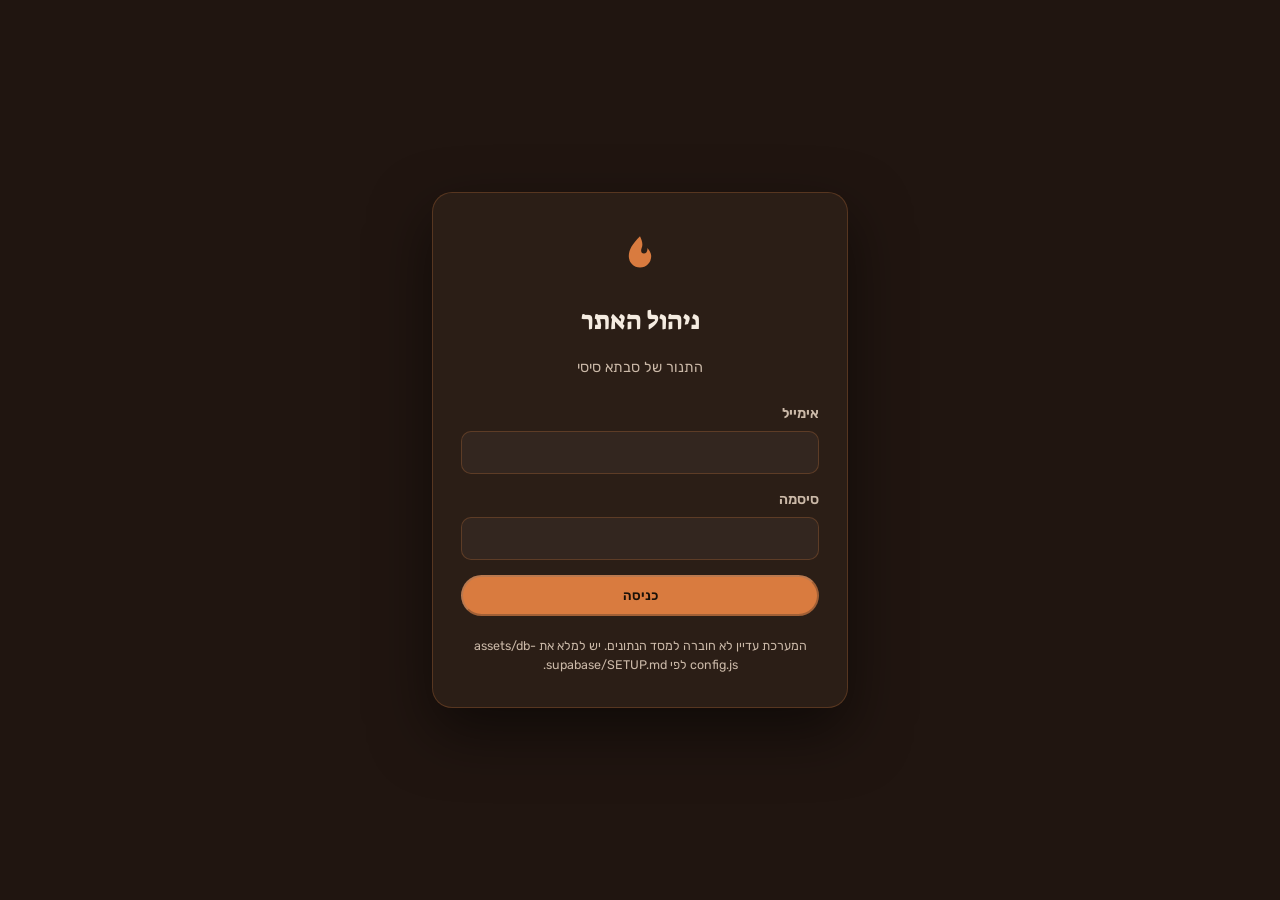
<file: admin.html>
<!DOCTYPE html>
<html lang="he" dir="rtl">
<head>
<meta charset="UTF-8">
<meta name="viewport" content="width=device-width, initial-scale=1">
<title>ניהול · התנור של סבתא סיסי</title>
<meta name="robots" content="noindex, nofollow">
<meta name="theme-color" content="#201510">
<link rel="icon" href="assets/icon-192.png">
<link rel="stylesheet" href="assets/fonts.css">
<link rel="stylesheet" href="assets/style.css">
<link rel="stylesheet" href="assets/admin.css">
</head>
<body class="admin">

<!-- ============ sign in ============ -->
<section class="auth" id="authView">
  <form class="auth-card" id="loginForm" novalidate>
    <svg class="auth-mark" viewBox="0 0 100 100" aria-hidden="true"><path d="M50 20c-14 14-20 24-20 36a20 20 0 0 0 40 0c0-6-3-11-7-15 1 6-2 10-6 10-5 0-6-5-4-10 3-7 0-15-3-21z"/></svg>
    <h1>ניהול האתר</h1>
    <p class="auth-sub">התנור של סבתא סיסי</p>

    <label class="field">
      <span>אימייל</span>
      <input type="email" id="email" autocomplete="username" required>
    </label>
    <label class="field">
      <span>סיסמה</span>
      <input type="password" id="password" autocomplete="current-password" required>
    </label>

    <p class="form-error" id="loginError" role="alert" hidden></p>
    <button type="submit" class="btn btn-accent" id="loginBtn">כניסה</button>
    <p class="auth-note" id="authNote"></p>
  </form>
</section>

<!-- ============ the panel ============ -->
<div class="shell" id="shellView" hidden>
  <aside class="sidebar">
    <div class="side-brand">
      <svg viewBox="0 0 100 100" aria-hidden="true"><path d="M50 20c-14 14-20 24-20 36a20 20 0 0 0 40 0c0-6-3-11-7-15 1 6-2 10-6 10-5 0-6-5-4-10 3-7 0-15-3-21z"/></svg>
      <span>ניהול</span>
    </div>
    <nav class="side-nav" aria-label="ניווט בפאנל">
      <button type="button" class="side-link is-on" data-view="products">מוצרים</button>
      <button type="button" class="side-link" data-view="categories">קטגוריות</button>
      <button type="button" class="side-link" data-view="settings">הגדרות העסק</button>
    </nav>
    <div class="side-foot">
      <p class="side-who" id="whoAmI"></p>
      <a class="side-site" href="/" target="_blank" rel="noopener">לאתר<span class="sr-only"> (נפתח בכרטיסייה חדשה)</span></a>
      <button type="button" class="side-out" id="signOut">יציאה</button>
    </div>
  </aside>

  <main class="content">
    <!-- ---- products ---- -->
    <section class="view" id="view-products">
      <header class="view-head">
        <div>
          <h2>מוצרים</h2>
          <p class="view-sub" id="productCount"></p>
        </div>
        <button type="button" class="btn btn-accent" id="newProduct">+ מוצר חדש</button>
      </header>

      <div class="toolbar">
        <label class="sr-only" for="search">חיפוש מוצר</label>
        <input type="search" id="search" placeholder="חיפוש לפי שם או תיאור" autocomplete="off">
        <label class="sr-only" for="catFilter">סינון לפי קטגוריה</label>
        <select id="catFilter"><option value="">כל הקטגוריות</option></select>
        <label class="sr-only" for="availFilter">סינון לפי זמינות</label>
        <select id="availFilter">
          <option value="">הכל</option>
          <option value="yes">זמין</option>
          <option value="no">אזל מהמלאי</option>
          <option value="hidden">מוסתר</option>
        </select>
      </div>

      <div class="table-wrap">
        <table class="grid" id="productTable">
          <thead>
            <tr>
              <th scope="col">מנה</th>
              <th scope="col">קטגוריה</th>
              <th scope="col">מחיר</th>
              <th scope="col">זמינות</th>
              <th scope="col"><span class="sr-only">פעולות</span></th>
            </tr>
          </thead>
          <tbody id="productRows"></tbody>
        </table>
        <p class="empty" id="productEmpty" hidden></p>
        <div class="loading" id="productLoading"><span class="spin" aria-hidden="true"></span> טוען…</div>
      </div>
    </section>

    <!-- ---- categories ---- -->
    <section class="view" id="view-categories" hidden>
      <header class="view-head">
        <div><h2>קטגוריות</h2><p class="view-sub">הסדר כאן הוא הסדר באתר</p></div>
        <button type="button" class="btn btn-accent" id="newCategory">+ קטגוריה</button>
      </header>
      <div class="table-wrap">
        <table class="grid">
          <thead><tr><th scope="col">שם</th><th scope="col">סדר</th><th scope="col">מנות</th><th scope="col"><span class="sr-only">פעולות</span></th></tr></thead>
          <tbody id="categoryRows"></tbody>
        </table>
        <p class="empty" id="categoryEmpty" hidden></p>
      </div>
    </section>

    <!-- ---- settings ---- -->
    <section class="view" id="view-settings" hidden>
      <header class="view-head"><div><h2>הגדרות העסק</h2><p class="view-sub" id="settingsNote"></p></div></header>
      <form class="card form" id="settingsForm">
        <label class="field"><span>שם העסק</span><input type="text" id="s_business_name"></label>
        <label class="field"><span>טלפון</span><input type="tel" id="s_phone" inputmode="tel"></label>
        <label class="field"><span>וואטסאפ</span><input type="tel" id="s_whatsapp" inputmode="tel"></label>
        <label class="field"><span>כתובת</span><input type="text" id="s_address"></label>
        <label class="field check">
          <input type="checkbox" id="s_accepting_orders">
          <span>מקבלים הזמנות כרגע</span>
        </label>
        <label class="field"><span>הודעה לאתר (ריק = לא מוצגת)</span><input type="text" id="s_notice" placeholder="למשל: עומס חריג, זמן הכנה ארוך מהרגיל"></label>
        <button type="submit" class="btn btn-accent" id="saveSettings">שמירה</button>
      </form>
    </section>
  </main>
</div>

<!-- ============ product editor ============ -->
<div class="modal" id="editor" hidden>
  <form class="modal-card" id="editorForm" role="dialog" aria-modal="true" aria-labelledby="editorTitle">
    <div class="modal-head">
      <h3 id="editorTitle">עריכת מוצר</h3>
      <button type="button" class="modal-x" id="editorClose" aria-label="סגירה">×</button>
    </div>
    <div class="modal-body">
      <label class="field"><span>שם המנה</span><input type="text" id="p_name" required></label>
      <label class="field"><span>תיאור</span><textarea id="p_description" rows="3"></textarea></label>
      <div class="row2">
        <label class="field"><span>מחיר (ריק = בטלפון)</span><input type="number" id="p_price" min="0" step="1" inputmode="numeric"></label>
        <label class="field"><span>מחיר מבצע</span><input type="number" id="p_sale_price" min="0" step="1" inputmode="numeric"></label>
      </div>
      <label class="field"><span>קטגוריה</span><select id="p_category" required></select></label>
      <fieldset class="field tags">
        <legend>תגיות</legend>
        <label><input type="checkbox" value="טבעוני"> טבעוני</label>
        <label><input type="checkbox" value="חריף"> חריף</label>
        <label><input type="checkbox" value="פופולארי"> פופולארי</label>
        <label><input type="checkbox" value="מכיל בשר"> מכיל בשר</label>
      </fieldset>
      <div class="row2">
        <label class="field"><span>סדר הופעה</span><input type="number" id="p_sort" step="10" inputmode="numeric"></label>
        <label class="field"><span>כתובת תמונה</span><input type="url" id="p_image_url" placeholder="https://…"></label>
      </div>
      <label class="field check"><input type="checkbox" id="p_available"><span>זמין להזמנה</span></label>
      <label class="field check"><input type="checkbox" id="p_hidden"><span>מוסתר מהאתר לגמרי</span></label>
      <p class="form-error" id="editorError" role="alert" hidden></p>
    </div>
    <div class="modal-foot">
      <button type="button" class="btn btn-danger" id="deleteProduct">מחיקה</button>
      <div class="grow"></div>
      <button type="button" class="btn btn-ghost" id="editorCancel">ביטול</button>
      <button type="submit" class="btn btn-accent" id="editorSave">שמירה</button>
    </div>
  </form>
</div>

<!-- ============ confirm ============ -->
<div class="modal" id="confirm" hidden>
  <div class="modal-card narrow" role="alertdialog" aria-modal="true" aria-labelledby="confirmTitle">
    <div class="modal-head"><h3 id="confirmTitle">לאשר?</h3></div>
    <div class="modal-body"><p id="confirmText"></p></div>
    <div class="modal-foot">
      <div class="grow"></div>
      <button type="button" class="btn btn-ghost" id="confirmNo">ביטול</button>
      <button type="button" class="btn btn-danger" id="confirmYes">מחיקה</button>
    </div>
  </div>
</div>

<div class="toasts" id="toasts" role="status" aria-live="polite"></div>

<script src="assets/db-config.js"></script>
<script src="assets/db.js"></script>
<script src="assets/admin.js"></script>
</body>
</html>
</file>
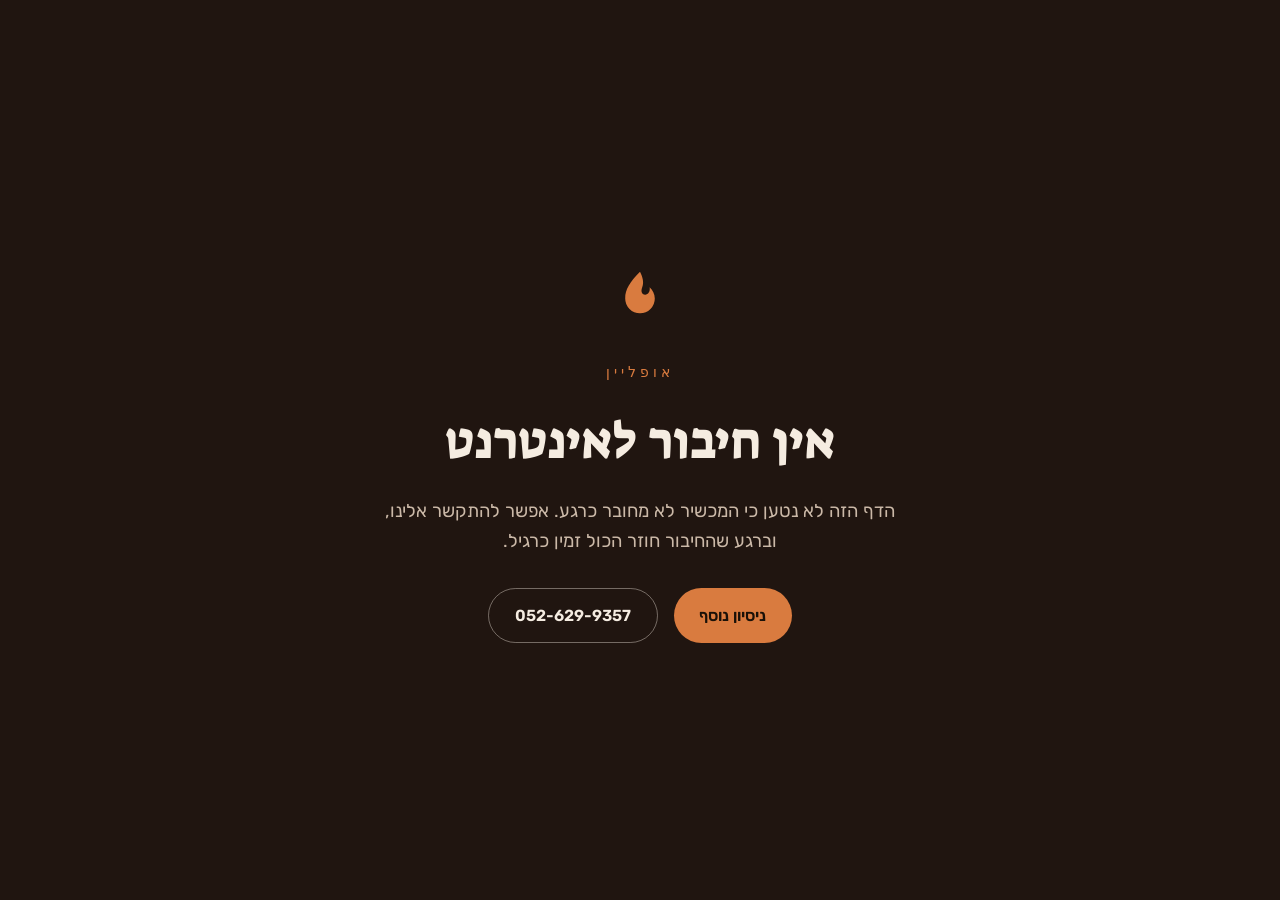
<file: offline.html>
<!DOCTYPE html>
<html lang="he" dir="rtl">
<head>
<meta charset="UTF-8">
<meta name="viewport" content="width=device-width, initial-scale=1">
<title>אין חיבור לאינטרנט · התנור של סבתא סיסי</title>
<meta name="description" content="נראה שאין חיבור לאינטרנט.">
<meta name="theme-color" content="#201510">
<meta name="robots" content="noindex, follow">
<link rel="icon" href="data:image/svg+xml,%3Csvg xmlns='http://www.w3.org/2000/svg' viewBox='0 0 100 100'%3E%3Ccircle cx='50' cy='50' r='46' fill='%23201510'/%3E%3Cpath d='M50 20c-14 14-20 24-20 36a20 20 0 0 0 40 0c0-6-3-11-7-15 1 6-2 10-6 10-5 0-6-5-4-10 3-7 0-15-3-21z' fill='%23d97b3f'/%3E%3C/svg%3E">
<link rel="stylesheet" href="assets/fonts.css">
<link rel="stylesheet" href="assets/style.css">
</head>
<body>
<main class="lost">
  <div class="lost-inner">
    <svg class="lost-mark" viewBox="0 0 100 100" aria-hidden="true"><path d="M50 20c-14 14-20 24-20 36a20 20 0 0 0 40 0c0-6-3-11-7-15 1 6-2 10-6 10-5 0-6-5-4-10 3-7 0-15-3-21z"/></svg>
    <p class="lost-code">אופליין</p>
    <h1>אין חיבור לאינטרנט</h1>
    <p class="lede">הדף הזה לא נטען כי המכשיר לא מחובר כרגע. אפשר להתקשר אלינו, וברגע שהחיבור חוזר הכול זמין כרגיל.</p>
    <div class="settle-cta">
      <a class="btn btn-accent" href="/">ניסיון נוסף</a>
      <a class="btn btn-ghost" href="tel:0526299357">052-629-9357</a>
    </div>
  </div>
</main>
</body>
</html>
</file>
<file: assets/fonts.css>
/* latin */
@font-face {
  font-family: 'JetBrains Mono';
  font-style: normal;
  font-weight: 500;
  font-display: swap;
  src: url(fonts/v24-tDbY2o-flEEny0FZhsfKu5WU4zr3E_BX0PnT8RD8-qxTOlOV.woff2) format('woff2');
  unicode-range: U+0000-00FF, U+0131, U+0152-0153, U+02BB-02BC, U+02C6, U+02DA, U+02DC, U+0304, U+0308, U+0329, U+2000-206F, U+20AC, U+2122, U+2191, U+2193, U+2212, U+2215, U+FEFF, U+FFFD;
}
/* hebrew */
@font-face {
  font-family: 'Rubik';
  font-style: normal;
  font-weight: 400;
  font-display: swap;
  src: url(fonts/v31-iJWKBXyIfDnIV7nDrXyi0A.woff2) format('woff2');
  unicode-range: U+0307-0308, U+0590-05FF, U+200C-2010, U+20AA, U+25CC, U+FB1D-FB4F;
}
/* latin */
@font-face {
  font-family: 'Rubik';
  font-style: normal;
  font-weight: 400;
  font-display: swap;
  src: url(fonts/v31-iJWKBXyIfDnIV7nBrXw.woff2) format('woff2');
  unicode-range: U+0000-00FF, U+0131, U+0152-0153, U+02BB-02BC, U+02C6, U+02DA, U+02DC, U+0304, U+0308, U+0329, U+2000-206F, U+20AC, U+2122, U+2191, U+2193, U+2212, U+2215, U+FEFF, U+FFFD;
}
/* hebrew */
@font-face {
  font-family: 'Rubik';
  font-style: normal;
  font-weight: 500;
  font-display: swap;
  src: url(fonts/v31-iJWKBXyIfDnIV7nDrXyi0A.woff2) format('woff2');
  unicode-range: U+0307-0308, U+0590-05FF, U+200C-2010, U+20AA, U+25CC, U+FB1D-FB4F;
}
/* latin */
@font-face {
  font-family: 'Rubik';
  font-style: normal;
  font-weight: 500;
  font-display: swap;
  src: url(fonts/v31-iJWKBXyIfDnIV7nBrXw.woff2) format('woff2');
  unicode-range: U+0000-00FF, U+0131, U+0152-0153, U+02BB-02BC, U+02C6, U+02DA, U+02DC, U+0304, U+0308, U+0329, U+2000-206F, U+20AC, U+2122, U+2191, U+2193, U+2212, U+2215, U+FEFF, U+FFFD;
}
/* hebrew */
@font-face {
  font-family: 'Rubik';
  font-style: normal;
  font-weight: 600;
  font-display: swap;
  src: url(fonts/v31-iJWKBXyIfDnIV7nDrXyi0A.woff2) format('woff2');
  unicode-range: U+0307-0308, U+0590-05FF, U+200C-2010, U+20AA, U+25CC, U+FB1D-FB4F;
}
/* latin */
@font-face {
  font-family: 'Rubik';
  font-style: normal;
  font-weight: 600;
  font-display: swap;
  src: url(fonts/v31-iJWKBXyIfDnIV7nBrXw.woff2) format('woff2');
  unicode-range: U+0000-00FF, U+0131, U+0152-0153, U+02BB-02BC, U+02C6, U+02DA, U+02DC, U+0304, U+0308, U+0329, U+2000-206F, U+20AC, U+2122, U+2191, U+2193, U+2212, U+2215, U+FEFF, U+FFFD;
}
/* hebrew */
@font-face {
  font-family: 'Rubik';
  font-style: normal;
  font-weight: 700;
  font-display: swap;
  src: url(fonts/v31-iJWKBXyIfDnIV7nDrXyi0A.woff2) format('woff2');
  unicode-range: U+0307-0308, U+0590-05FF, U+200C-2010, U+20AA, U+25CC, U+FB1D-FB4F;
}
/* latin */
@font-face {
  font-family: 'Rubik';
  font-style: normal;
  font-weight: 700;
  font-display: swap;
  src: url(fonts/v31-iJWKBXyIfDnIV7nBrXw.woff2) format('woff2');
  unicode-range: U+0000-00FF, U+0131, U+0152-0153, U+02BB-02BC, U+02C6, U+02DA, U+02DC, U+0304, U+0308, U+0329, U+2000-206F, U+20AC, U+2122, U+2191, U+2193, U+2212, U+2215, U+FEFF, U+FFFD;
}
/* hebrew */
@font-face {
  font-family: 'Rubik';
  font-style: normal;
  font-weight: 800;
  font-display: swap;
  src: url(fonts/v31-iJWKBXyIfDnIV7nDrXyi0A.woff2) format('woff2');
  unicode-range: U+0307-0308, U+0590-05FF, U+200C-2010, U+20AA, U+25CC, U+FB1D-FB4F;
}
/* latin */
@font-face {
  font-family: 'Rubik';
  font-style: normal;
  font-weight: 800;
  font-display: swap;
  src: url(fonts/v31-iJWKBXyIfDnIV7nBrXw.woff2) format('woff2');
  unicode-range: U+0000-00FF, U+0131, U+0152-0153, U+02BB-02BC, U+02C6, U+02DA, U+02DC, U+0304, U+0308, U+0329, U+2000-206F, U+20AC, U+2122, U+2191, U+2193, U+2212, U+2215, U+FEFF, U+FFFD;
}
/* hebrew */
@font-face {
  font-family: 'Suez One';
  font-style: normal;
  font-weight: 400;
  font-display: swap;
  src: url(fonts/v15-taiJGmd_EZ6rqscQgOFMmouQ-A.woff2) format('woff2');
  unicode-range: U+0307-0308, U+0590-05FF, U+200C-2010, U+20AA, U+25CC, U+FB1D-FB4F;
}
/* latin */
@font-face {
  font-family: 'Suez One';
  font-style: normal;
  font-weight: 400;
  font-display: swap;
  src: url(fonts/v15-taiJGmd_EZ6rqscQgOFOmos.woff2) format('woff2');
  unicode-range: U+0000-00FF, U+0131, U+0152-0153, U+02BB-02BC, U+02C6, U+02DA, U+02DC, U+0304, U+0308, U+0329, U+2000-206F, U+20AC, U+2122, U+2191, U+2193, U+2212, U+2215, U+FEFF, U+FFFD;
}
</file>
<file: assets/style.css>
/* ===== Tokens ===== */
:root{
  --canvas:#201510;
  --panel:#2b1e16;
  --panel-2:#332417;
  --accent:#d97b3f;
  --accent-hover:#e8935a;
  --accent-muted:rgba(217,123,63,.35);
  --text-primary:#f5ece1;
  --text-secondary:#cbb9a8;
  --line:rgba(217,123,63,.25);
  --open:#6fce87;          /* open: a green that still belongs to the warm ground */
  --open-bg:rgba(111,206,135,.16);
  --closed:#f0705e;        /* closed */
  --closed-bg:rgba(240,112,94,.16);
  --font-display:'Suez One', 'Georgia', serif;
  --font-body:'Rubik', 'Segoe UI', sans-serif;
  --font-mono:'JetBrains Mono', monospace;
  --ease-out: cubic-bezier(.16,.84,.32,1);
  --ease-inout: cubic-bezier(.65,0,.35,1);
  --tshadow:0 1px 2px rgba(5,5,10,.95),0 3px 12px rgba(5,5,10,.78),0 10px 44px rgba(5,5,10,.8);
}

*{box-sizing:border-box}
html,body{overflow-x:hidden;overflow-x:clip}
html{background:var(--canvas);font-size:100%;scroll-behavior:smooth}
section[id], main[id]{ scroll-margin-top:clamp(5.5rem,12vh,7.5rem) }
html.no-smooth{ scroll-behavior:auto }   /* set when the visitor turns motion off */
@media (prefers-reduced-motion:reduce){ html{ scroll-behavior:auto } }
body{
  margin:0;
  background:var(--canvas);
  color:var(--text-primary);
  font-family:var(--font-body);
  font-size:1rem;
  line-height:1.6;
  -webkit-font-smoothing:antialiased;
}
img{max-width:100%;display:block}
a{color:inherit}
h1,h2,h3{font-family:var(--font-display);font-weight:400;margin:0 0 .4em;text-wrap:balance}
p{margin:0 0 1em}
::selection{background:var(--accent);color:#1a1108}

/* one fixed background environment: slow drifting glow */
body::before{
  content:"";
  position:fixed;
  inset:0;
  z-index:-1;
  background:
    radial-gradient(ellipse 60% 40% at 20% 10%, rgba(217,123,63,.08), transparent 60%),
    radial-gradient(ellipse 50% 50% at 85% 80%, rgba(217,123,63,.06), transparent 60%),
    var(--canvas);
  animation: driftGlow 70s ease-in-out infinite alternate;
}
@keyframes driftGlow{
  0%{ background-position:0 0, 0 0; }
  100%{ background-position:2% 3%, -2% -3%; }
}

.sr-only{
  position:absolute; width:1px; height:1px; padding:0; margin:-1px;
  overflow:hidden; clip:rect(0,0,0,0); white-space:nowrap; border:0;
}

.skip-link{
  position:absolute; right:1rem; top:-3rem;
  background:var(--accent); color:#1a1108; padding:.6em 1em;
  border-radius:8px; z-index:200; transition:top .2s var(--ease-out);
  font-weight:600;
}
.skip-link:focus{ top:1rem; }
.skip-a11y{ right:11.5rem; font-family:inherit; border:0; cursor:pointer; font-size:1rem; }
@media (max-width:480px){ .skip-a11y{ right:1rem; }  .skip-a11y:focus{ top:4.2rem; } }

:focus-visible{
  outline:3px solid #fff3e4;          /* light core, readable on the accent */
  outline-offset:2px;
  box-shadow:0 0 0 6px rgba(20,12,8,.85);   /* dark halo, readable on light ground */
  border-radius:6px;
}
@media (forced-colors:active){
  .star-half{ background:none; color:CanvasText; -webkit-text-fill-color:CanvasText; }
  :focus-visible{ outline:3px solid Highlight; box-shadow:none; }
}

/* ===== Nav (a centred floating bar) ===== */
.site-nav{
  position:fixed; inset-inline:0; top:clamp(.6rem,1.6vh,1.1rem); z-index:100;
  display:flex; justify-content:center; padding:0 1rem; pointer-events:none;
}
.nav-inner{
  pointer-events:auto;
  display:flex; align-items:center; gap:clamp(1rem,2.5vw,2rem);
  max-width:100%;
  padding:.5rem .6rem .5rem 1.2rem;
  border-radius:100px;
  border:1px solid rgba(217,123,63,.22);
  background:rgba(27,18,13,.72);
  backdrop-filter:blur(14px); -webkit-backdrop-filter:blur(14px);
  box-shadow:0 12px 40px rgba(0,0,0,.4);
}
.brand-mark{
  display:flex; align-items:center; gap:.5em;
  font-family:var(--font-display); font-weight:400; font-size:1.05rem;
  text-decoration:none; color:var(--text-primary); white-space:nowrap;
}
.brand-mark svg{ width:24px; height:24px; fill:var(--accent); flex:none; }
.site-nav nav{ display:flex; align-items:center; gap:clamp(.8rem,1.8vw,1.5rem); }
.site-nav nav a{ text-decoration:none; color:var(--text-secondary); font-size:.95rem; white-space:nowrap; transition:color .2s var(--ease-out); }
.site-nav nav a:hover{ color:var(--text-primary); }
.nav-cta{
  background:var(--accent); color:#1a1108 !important; padding:.5em 1.1em;
  border-radius:100px; font-weight:700;
}
@media (max-width:640px){
  .nav-inner{ gap:.7rem; padding:.42rem .45rem .42rem .8rem; }
  /* the flame already goes home, so the text link steps aside when the row is tight */
  .nav-home{ display:none; }
  /* the wordmark leaves the layout but stays the link's accessible name */
  .brand-mark span{
    position:absolute; width:1px; height:1px; padding:0; margin:-1px;
    overflow:hidden; clip:rect(0,0,0,0); white-space:nowrap; border:0;
  }
  .site-nav nav{ gap:.75rem; }
  .site-nav nav a{ font-size:.82rem; }
  .nav-cta{ padding:.45em .85em; }
}
@media (max-width:370px){
  .nav-inner{ gap:.5rem; padding:.38rem .4rem .38rem .6rem; }
  .site-nav nav{ gap:.55rem; }
  .site-nav nav a{ font-size:.76rem; }
  .nav-cta{ padding:.42em .7em; }
  .brand-mark svg{ width:21px; height:21px; }
}

/* ===== Hero ===== */
.hero{ position:relative; height:600vh; }
/* the home link lands here: the last viewport of the hero, where the journey rests */
.hero-end{ position:absolute; bottom:100vh; inset-inline-start:0; width:1px; height:1px; }
.hero-stage{
  position:sticky; top:0; height:100vh; width:100%; overflow:hidden;
  background:var(--canvas);
}
.poster{
  position:absolute; inset:0;
  background-color:#150d09;
  background-image:
    radial-gradient(ellipse 70% 60% at 50% 65%, rgba(217,123,63,.35), transparent 65%),
    linear-gradient(to bottom, #150d09, #241609 60%, #3a2210);
  background-size:cover; background-position:center;
}
#heroVideo{
  position:absolute; inset:0; width:100%; height:100%; object-fit:cover;
  opacity:0; transition:opacity .6s var(--ease-out);
  will-change:transform; transform:translateZ(0);
}
.hero-stage.video-ready #heroVideo{ opacity:1; }
.ring{
  position:absolute; bottom:2rem; inset-inline-end:2rem;
  width:40px; height:40px; color:var(--accent); transform:rotate(-90deg);
  transition:opacity .3s;
}
.hero-stage.video-ready .ring, .hero-stage.video-failed .ring{ opacity:0; pointer-events:none; }

.scrim{
  position:absolute; inset:0; pointer-events:none;
  background:radial-gradient(ellipse 120% 90% at 50% 45%,rgba(10,7,5,0) 35%,rgba(10,7,5,.6) 100%);
}

.band{
  position:absolute; inset-inline:0; top:0; height:100%;
  display:flex; flex-direction:column; align-items:center; justify-content:flex-start;
  text-align:center; padding:clamp(5rem,15vh,10rem) 1.25rem 0;
  opacity:0; pointer-events:none;
}
.hero-stage.at-end .band-settle{ pointer-events:auto; }
.band::before{
  content:""; position:absolute; inset:-4%; pointer-events:none;
  opacity:calc(.25 + .75*var(--k,1));
  background:radial-gradient(ellipse 78% 46% at 50% 24%,rgba(5,3,2,.7) 0%,rgba(5,3,2,.48) 46%,rgba(5,3,2,0) 76%);
}
.band-settle::before{
  background:radial-gradient(ellipse 86% 52% at 50% 28%,rgba(5,3,2,.74) 0%,rgba(5,3,2,.5) 44%,rgba(5,3,2,0) 78%);
}
.band .line, .band .settle-title, .band .settle-sub, .band .settle-cta{
  position:relative; z-index:1;
}
.band .visual{
  font-family:var(--font-display); font-weight:400; color:#fff8ef;
  font-size:clamp(1.75rem, 5.1vw, 3.5rem); line-height:1.22;
  letter-spacing:-.005em;
  text-shadow:var(--tshadow), 0 0 70px rgba(217,123,63,.38);
  display:inline-block;
}
.band .em{ color:var(--accent); }

.settle-pills{
  position:relative; z-index:1;
  display:flex; flex-wrap:wrap; justify-content:center; align-items:center;
  gap:.6rem; margin-bottom:1.1rem;
  opacity:clamp(0,var(--k,0)*2.4,1);
  transform:translateY(calc((1 - clamp(0,var(--k,0)*2.4,1))*12px));
}
.settle-eyebrow{
  display:inline-block; margin:0;
  padding:.45em 1.15em; border-radius:100px;
  background:rgba(217,123,63,.16);
  border:1px solid rgba(217,123,63,.5);
  color:#ffd9b8; font-weight:800; font-size:clamp(.82rem,1.6vw,.98rem);
  letter-spacing:.09em;
  text-shadow:0 1px 3px rgba(5,3,2,.9);
}
.settle-title{ font-size:clamp(2.2rem,6.6vw,4.5rem); font-weight:400; text-shadow:var(--tshadow), 0 0 80px rgba(217,123,63,.4); margin-bottom:.3em; }
.settle-sub{
  font-family:var(--font-body); font-weight:600; font-size:1rem; letter-spacing:.06em;
  color:var(--text-secondary); text-shadow:var(--tshadow); margin-bottom:1.3em;
}
.settle-cta{ display:flex; gap:1rem; justify-content:center; flex-wrap:wrap; }

/* word/char split entrances, driven by --k written from JS */
.band .w{ display:inline-block; }
.band[data-entrance="drift"] .w{
  --kc:clamp(0,(var(--k,0) - var(--th,0))*1.9,1);
  opacity:var(--kc);
  transform:translateY(calc((1 - var(--kc))*-26px));
}
.band[data-entrance="punch"] .w{
  --kc:clamp(0,(var(--k,0) - var(--th,0))*2,1);
  opacity:var(--kc);
  transform:scale(calc(0.78 + 0.22*var(--kc)));
}
.band-settle .w{
  --kc:clamp(0,(var(--k,0) - var(--th,0))*1.8,1);
  opacity:var(--kc);
  transform:translateY(calc((1 - var(--kc))*18px));
}
.band-settle .settle-sub{
  opacity:clamp(0,(var(--k,0) - .5)*4,1);
}
.band-settle .settle-cta{
  opacity:clamp(0,(var(--k,0) - .68)*5,1);
  transform:translateY(calc((1 - clamp(0,(var(--k,0) - .68)*5,1))*10px));
}
.band[data-entrance="depth"] .w{
  --kc:clamp(0,(var(--k,0) - var(--th,0))*1.8,1);
  opacity:var(--kc);
  transform:scale(calc(0.88 + 0.12*var(--kc)));
}

.cue{
  position:absolute; bottom:1.6rem; inset-inline:0; text-align:center;
  font-family:var(--font-body); font-weight:700; font-size:.82rem;
  letter-spacing:.15em;
  animation:cueBob 2.4s var(--ease-inout) infinite;
}
.cue span{                      /* a small backing, so the hint reads over a bright frame too */
  display:inline-block; padding:.35em .95em; border-radius:100px;
  background:rgba(8,5,3,.62);
  border:1px solid rgba(217,123,63,.28);
  color:#f5ece1;
  backdrop-filter:blur(8px); -webkit-backdrop-filter:blur(8px);
  text-shadow:0 1px 3px rgba(5,3,2,.9);
}
@keyframes cueBob{ 0%,100%{ transform:translateY(0); } 50%{ transform:translateY(6px); } }
.hero-stage.at-end .cue{ opacity:0; }

/* Static hero for visitors who asked for less motion, and for anyone on a
   metered or very slow connection, who gets the same page without the 4.4MB
   download (JS adds .hero-static for that case). Must match the JS gate. */
@media (prefers-reduced-motion:reduce){
  .hero{ height:100vh; }
  .hero-stage{ position:relative; }
  .poster{ background-image:url('hero-ending.jpg'); }
  #heroVideo, .ring{ display:none; }
  .band{ position:relative; opacity:1 !important; height:auto; }
  .band-1, .band-2, .band-3{ display:none; }
  .band-settle{ position:absolute; inset:0; pointer-events:auto; }
  .band-settle .w{ opacity:1 !important; transform:none !important; }
  .band-settle .settle-sub, .band-settle .settle-cta{ opacity:1 !important; transform:none !important; }
  .cue{ display:none; }
}
.hero.hero-static{ height:100vh; }
.hero-static .hero-stage{ position:relative; }
.hero-static .poster{ background-image:url('hero-ending.jpg'); }
.hero-static #heroVideo, .hero-static .ring{ display:none; }
.hero-static .band{ position:relative; opacity:1 !important; height:auto; }
.hero-static .band-1, .hero-static .band-2, .hero-static .band-3{ display:none; }
.hero-static .band-settle{ position:absolute; inset:0; pointer-events:auto; }
.hero-static .band-settle .w{ opacity:1 !important; transform:none !important; }
.hero-static .band-settle .settle-sub,
.hero-static .band-settle .settle-cta{ opacity:1 !important; transform:none !important; }
.hero-static .cue{ display:none; }
@media (max-height:560px){ .cue{ display:none; } }

/* ===== Sections ===== */
.section{ padding:clamp(4rem,10vw,7rem) clamp(1.25rem,5vw,2.5rem); position:relative; }
.wrap{ max-width:980px; margin:0 auto; }
.kicker{
  font-family:var(--font-body); font-weight:700; color:var(--accent); font-size:.85rem;
  letter-spacing:.14em; margin-bottom:.6em;
}
.lede{ color:var(--text-secondary); font-size:1.15rem; max-width:60ch; }

.story{ background:var(--panel); }
.story h2{ font-size:clamp(1.7rem,4vw,2.6rem); max-width:16ch; }
.story-split{ display:grid; grid-template-columns:1.1fr .9fr; gap:clamp(1.5rem,4vw,3rem); align-items:center; }
.story-img{ margin:0; border-radius:16px; overflow:hidden; box-shadow:0 24px 60px rgba(0,0,0,.45); }
.story-img img{ width:100%; height:100%; object-fit:cover; aspect-ratio:4/3; }
@media (max-width:760px){ .story-split{ grid-template-columns:1fr; } }

/* reveal-on-scroll entrances */
.reveal{ opacity:0; transform:translateY(24px); transition:opacity .7s var(--ease-out), transform .7s var(--ease-out); }
.reveal.in{ opacity:1; transform:translateY(0); }

/* ===== Today's dish ===== */
.reveal-section{ text-align:center; background:var(--canvas); }
.reveal-section .lede{ margin-inline:auto; }

.oven{
  position:relative; max-width:34rem; margin:2.5rem auto 1rem;
  border-radius:20px; overflow:hidden;
  border:1px solid var(--line);
  background:var(--panel);
  box-shadow:0 30px 70px rgba(0,0,0,.5);
}
.oven::after{                      /* warm rim glow, the oven breathing */
  content:""; position:absolute; inset:0; pointer-events:none; border-radius:20px;
  box-shadow:inset 0 0 60px rgba(217,123,63,.28);
  opacity:.7; animation:ovenBreathe 6s var(--ease-inout) -1.2s infinite;
}
@keyframes ovenBreathe{ 0%,100%{ opacity:.5 } 50%{ opacity:.95 } }

.today-dish{
  padding:1.4rem; text-align:start;
}
.dish-img{
  width:100%; height:auto; aspect-ratio:16/9; object-fit:cover;
  border-radius:12px; margin-bottom:1.1rem;
}
.dish-kicker{ font-family:var(--font-body); font-weight:700; letter-spacing:.1em; color:var(--accent); font-size:.8rem; margin-bottom:.3em; }
.dish-name{ font-family:var(--font-display); font-size:1.6rem; font-weight:400; margin-bottom:.3em; }
.dish-desc{ color:var(--text-secondary); margin:0; }

.ring-arc{ stroke-dashoffset:var(--ld,126); }

/* ===== Menu ===== */
.menu{ background:var(--panel); }
.menu h2{ font-size:clamp(1.7rem,4vw,2.6rem); }
.menu-cats{
  display:grid; grid-template-columns:repeat(auto-fit,minmax(300px,1fr));
  gap:clamp(1.8rem,4vw,3rem) clamp(2rem,5vw,4rem);
  margin-top:2.5rem;
}
.menu-cat{ break-inside:avoid; }
.cat-title{
  font-family:var(--font-body); font-weight:700; font-size:.8rem;
  letter-spacing:.18em; color:var(--accent); margin:0 0 1rem;
  padding-bottom:.6rem; border-bottom:1px solid var(--line);
}
.dish-list{ list-style:none; margin:0; padding:0; display:flex; flex-direction:column; gap:1.3rem; }
.dish-head{ display:flex; align-items:baseline; gap:.6rem; }
.dish-title{ font-family:var(--font-display); font-weight:400; font-size:1.18rem; color:var(--text-primary); }
.leader{
  flex:1 1 auto; min-width:1.5rem; align-self:flex-end; margin-bottom:.32em;
  border-bottom:1px dotted rgba(203,185,168,.35);
}
.dish-price{ unicode-bidi:isolate;
  font-family:var(--font-mono); font-size:.9rem; color:var(--accent);
  font-variant-numeric:tabular-nums; white-space:nowrap;
}
.dish-note{ color:var(--text-secondary); font-size:.94rem; margin:.35em 0 0; max-width:46ch; }
.menu-note{ margin-top:2.2rem; color:var(--text-secondary); font-size:.9rem; }

/* ===== Reviews ===== */
.rating-row{ display:flex; align-items:baseline; gap:.8rem; flex-wrap:wrap; margin-bottom:2rem; }
.rating-score{ font-family:var(--font-display); font-size:2.5rem; font-weight:400; }
.stars{ color:var(--accent); font-size:1.2rem; letter-spacing:.1em; }

/* A real half star: the glyph is painted by a hard-edged gradient clipped to the
   text, so the fill stops dead in the middle instead of fading the whole star.
   'to left' is physical, so the filled half stays on the side the row starts
   from in RTL. */
.star-half{
  background:linear-gradient(to left, var(--accent) 50%, rgba(217,123,63,.3) 50%);
  -webkit-background-clip:text; background-clip:text;
  color:transparent; -webkit-text-fill-color:transparent;
}
.rating-count{ color:var(--text-secondary); font-size:.9rem; }
.review-grid{ display:grid; grid-template-columns:repeat(auto-fit,minmax(min(100%,20rem),1fr)); gap:1.3rem; }
.review{
  display:flex; flex-direction:column; gap:.8rem;
  background:var(--panel); border-radius:16px; padding:1.5rem;
  border:1px solid var(--line);
  border-inline-start:3px solid var(--accent);
  transition:transform .3s var(--ease-out), border-color .3s;
}
.review:hover{ border-color:var(--accent-muted); border-inline-start-color:var(--accent); }
.review-head{ display:flex; align-items:center; gap:.7rem; }
.review-avatar{
  width:2.6rem; height:2.6rem; flex:none; border-radius:50%;
  display:grid; place-items:center;
  background:rgba(217,123,63,.18); border:1px solid rgba(217,123,63,.4);
  color:var(--accent); font-family:var(--font-display); font-weight:400; font-size:1.15rem;
}
.review-name{ margin:0; font-weight:700; font-size:1rem; }
.review-sub{ margin:0; font-size:.8rem; color:var(--text-secondary); }
.review-stars{ margin:0; color:var(--accent); font-size:1.05rem; letter-spacing:.12em; }
.review-stars .star-half{ font-size:inherit; }
.review-text{ margin:0; font-size:1rem; line-height:1.65; flex:1 1 auto; }
.review-scores{
  list-style:none; margin:0; padding:.7rem 0 0; display:flex; flex-wrap:wrap; gap:.5rem .9rem;
  border-top:1px solid var(--line);
  font-size:.82rem; color:var(--text-secondary);
}
.review-scores b{ color:var(--accent); font-family:var(--font-mono); font-weight:500; }
.owner-reply{
  margin:0; padding:.75rem .9rem; border-radius:12px;
  background:rgba(217,123,63,.09);
  font-size:.86rem; color:var(--text-secondary);
}
.owner-reply span{ display:block; color:var(--accent); font-weight:700; font-size:.76rem; margin-bottom:.15em; }

/* ===== Info ===== */
.info-grid{
  display:grid; grid-template-columns:repeat(auto-fit,minmax(min(100%,15rem),1fr));
  gap:1.2rem; margin-top:2rem; align-items:stretch;
}
/* the hours card is naturally the tall one, so it takes a column of its own
   and the rest fill the space instead of stretching around it */
@media (min-width:860px){
  .info-grid{ grid-template-columns:repeat(3,1fr); }
  .info-grid > :nth-child(1){ grid-column:1; grid-row:1; }
  .info-grid > :nth-child(2){ grid-column:2; grid-row:1; }
  .info-grid > .info-hours{ grid-column:3; grid-row:1 / span 2; }
  .info-grid > :nth-child(4){ grid-column:1 / span 2; grid-row:2; }
  .info-grid > :nth-child(4) .ways{ flex-direction:row; flex-wrap:wrap; gap:1.2rem 2rem; }
  .info-grid > :nth-child(4) .ways li{ flex:1 1 12rem; }
}
.info-card{
  background:var(--panel); border-radius:16px; padding:1.4rem;
  border:1px solid var(--line);
  display:flex; flex-direction:column; gap:.55rem;
  transition:transform .3s var(--ease-out), border-color .3s;
}
.info-card:hover{ transform:translateY(-3px); border-color:var(--accent-muted); }
.info-card h3{ display:flex; align-items:center; gap:.45em; }
.info-icon{ width:1.15em; height:1.15em; fill:currentColor; flex:none; }
.info-lead{ margin:0; font-family:var(--font-display); font-size:1.3rem; font-weight:400; color:var(--text-primary); }
.info-lead a{ text-decoration:none; }
.info-lead a:hover{ color:var(--accent); }
.info-actions{ display:flex; flex-wrap:wrap; gap:.5rem; margin-top:auto; padding-top:.6rem; }
.info-action{
  font-size:.82rem; font-weight:700; text-decoration:none;
  padding:.5em 1em; border-radius:100px;
  border:1px solid rgba(217,123,63,.4); color:var(--accent);
  transition:background .25s var(--ease-out), color .25s, transform .2s var(--ease-out);
}
.info-action:hover{ background:var(--accent); color:#1a1108; transform:translateY(-1px); }
.info-action-strong{ background:var(--accent); color:#1a1108; }
.info-action-strong:hover{ background:var(--accent-hover); }
.ways{ list-style:none; margin:0; padding:0; display:flex; flex-direction:column; gap:.7rem; }
.ways li{ display:flex; flex-direction:column; }
.way-name{ font-weight:700; font-size:.95rem; }
.way-name::before{ content:"·"; color:var(--accent); margin-inline-end:.4em; }
.way-note{ font-size:.82rem; color:var(--text-secondary); padding-inline-start:.9em; }
.info-card h3{ font-size:1rem; color:var(--accent); margin-bottom:.5em; }
.info-card .link{ text-decoration:underline; text-underline-offset:3px; }
.info-card .fine{ color:var(--text-secondary); font-size:.85rem; }
.tags{ list-style:none; padding:0; margin:0; display:flex; flex-direction:column; gap:.4rem; }
.tags li{ position:relative; padding-inline-start:1.1em; color:var(--text-secondary); font-size:.95rem; }
.tags li::before{ content:"·"; position:absolute; inset-inline-start:0; color:var(--accent); }
.badge-row{ margin-top:1.5rem; }
.badge-row{ display:flex; flex-wrap:wrap; gap:.6rem; }
.badge{
  display:inline-block; padding:.5em 1em; border-radius:100px;
  background:var(--accent-muted); color:var(--text-primary); font-size:.9rem;
}
.badge-strong{
  background:var(--accent); color:#1a1108; font-weight:700;
}

/* ===== FAQ ===== */
.faq-list{ margin-top:1.5rem; display:flex; flex-direction:column; gap:.7rem; }
.faq-item{
  background:var(--panel); border-radius:12px; padding:1rem 1.3rem;
  border:1px solid var(--line);
}
.faq-item summary{
  cursor:pointer; font-weight:600; list-style:none; display:flex; justify-content:space-between; gap:1rem;
}
.faq-item summary::-webkit-details-marker{ display:none; }
.faq-item summary::after{ content:"+"; color:var(--accent); flex-shrink:0; }
.faq-item[open] summary::after{ content:"–"; }
.faq-item p{ color:var(--text-secondary); margin:.8em 0 0; }

/* ===== Final CTA ===== */
.final-cta{ text-align:center; background:linear-gradient(to bottom, var(--panel), var(--canvas)); }
.final-cta h2{ font-size:clamp(1.9rem,5vw,3rem); }
.final-cta p{ color:var(--text-secondary); max-width:44ch; margin-inline:auto; }

/* ===== Buttons ===== */
.btn{
  font-family:inherit; cursor:pointer;
  display:inline-flex; align-items:center; justify-content:center;
  padding:.85em 1.6em; border-radius:100px; font-weight:600; text-decoration:none;
  transition:transform .25s var(--ease-out), background .25s, border-color .25s;
  text-shadow:none;
}
.btn-accent{ background:var(--accent); color:#1a1108; }
.btn-accent:hover{ background:var(--accent-hover); transform:translateY(-2px); }
.btn-ghost{ background:transparent; border:1.5px solid rgba(245,236,225,.4); color:var(--text-primary); }
.btn-ghost:hover{ border-color:var(--text-primary); transform:translateY(-2px); }
@media (pointer:coarse){
  .btn{ min-height:44px; }
  .add-btn, .chip, .info-action, .a11y-toggle, .a11y-reset{ min-height:44px; padding-block:.6em; }
  .a11y-btn, .search-clear, .cart-close{ min-width:44px; min-height:44px; }
  .qty button{ min-width:40px; min-height:40px; font-size:1.05rem; }
  .site-nav nav a{ padding-block:.35em; }
}

/* ===== Footer ===== */
.site-footer{
  padding:2.5rem clamp(1.25rem,5vw,2.5rem) 3rem; text-align:center;
  color:var(--text-secondary); font-size:.9rem; border-top:1px solid var(--line);
}
.site-footer .fine{ font-size:.78rem; opacity:.7; max-width:60ch; margin:.6em auto 0; }

/* ===== One living element per section (whisper level) ===== */
.dish::after, .review::after{ content:none; }

/* ===== Reduced motion ===== */
@media (prefers-reduced-motion:reduce){
  *, *::before, *::after{
    animation-duration:.001ms !important;
    animation-iteration-count:1 !important;
    transition-duration:.001ms !important;
    scroll-behavior:auto !important;
  }
  body::before{ animation:none; }
  .reveal{ opacity:1; transform:none; }
}

body.paused *, body.paused *::before, body.paused *::after{
  animation-play-state:paused !important;
}

/* ===== Open / closed status ===== */
.status-pill[hidden]{ display:none; }   /* the flex display must not outrank the hidden attribute */
.status-pill{
  display:inline-flex; align-items:center; gap:.5em;
  margin:0; padding:.45em 1.05em; border-radius:100px;
  font-weight:800; font-size:clamp(.82rem,1.6vw,.98rem); letter-spacing:.04em;
  border:1px solid transparent;
  flex-wrap:wrap; justify-content:center; text-align:center;
}
.status-pill > span{ white-space:nowrap; }   /* wrap between the phrases, never inside one */
.status-pill::before{
  content:""; width:.62em; height:.62em; border-radius:50%;
  background:currentColor; flex:none;
  box-shadow:0 0 0 0 currentColor;
}
.status-pill .status-hours{ font-weight:600; opacity:.92; }
.status-open{ color:var(--open); background:var(--open-bg); border-color:rgba(111,206,135,.5); }
.status-closed{ color:#f58d7e; background:var(--closed-bg); border-color:rgba(240,112,94,.5); }
.status-pill-hero{ text-shadow:0 1px 3px rgba(5,3,2,.9); backdrop-filter:blur(6px); }
.status-open.status-pill-hero::before{ animation:openPulse 2.8s var(--ease-inout) -.6s infinite; }
@keyframes openPulse{
  0%,100%{ box-shadow:0 0 0 0 rgba(111,206,135,.55); }
  55%{ box-shadow:0 0 0 .5em rgba(111,206,135,0); }
}
.status-pill-card{ margin-bottom:1rem; }

.info-hours .hours-list{ list-style:none; margin:0; padding:0; display:flex; flex-direction:column; gap:.4rem; }
.info-hours .hours-list li{
  display:flex; align-items:baseline; justify-content:space-between; gap:1rem;
  font-size:.94rem; color:var(--text-secondary);
  padding:.28em .5em; border-radius:8px;
}
.info-hours .hours-list li.today{
  background:rgba(217,123,63,.12); color:var(--text-primary); font-weight:700;
}
.info-hours .hrs{ font-family:var(--font-mono); font-size:.86rem; font-variant-numeric:tabular-nums; white-space:nowrap; }
.info-hours .hrs-closed{ color:var(--closed); font-family:var(--font-body); font-weight:700; }

.dish-tags{ display:flex; flex-wrap:wrap; gap:.4rem; margin-top:.5em; }
.tag{
  font-size:.7rem; font-weight:700; letter-spacing:.04em;
  padding:.25em .7em; border-radius:100px;
  border:1px solid rgba(203,185,168,.28); color:var(--text-secondary);
}
.tag-vegan{ color:var(--open); border-color:rgba(111,206,135,.45); }
.tag-hot{ color:var(--closed); border-color:rgba(240,112,94,.45); }
.tag-top{ color:var(--accent); border-color:rgba(217,123,63,.5); }
.cat-note{ color:var(--text-secondary); font-size:.86rem; margin:-.4rem 0 1rem; }

/* ===== Floating rails ===== */
.rail[hidden], .a11y-panel[hidden], .fab[hidden]{ display:none; }
.rail{
  position:fixed; left:clamp(.7rem,2vw,1.2rem); z-index:90;
  display:flex; flex-direction:column; gap:.7rem;
  opacity:0; transform:translateX(-14px);
  transition:opacity .5s var(--ease-out), transform .5s var(--ease-out);
}
.rail.visible{ opacity:1; transform:translateX(0); }
.rail-top{ top:clamp(4.6rem,11vh,6.4rem); }
.rail-bottom{ bottom:clamp(.9rem,3vh,1.6rem); }

.fab{
  position:relative;
  width:clamp(44px,5.4vw,52px); height:clamp(44px,5.4vw,52px);
  border-radius:50%; border:1px solid rgba(217,123,63,.35);
  background:rgba(32,21,16,.82);
  backdrop-filter:blur(12px); -webkit-backdrop-filter:blur(12px);
  color:var(--accent);
  display:grid; place-items:center; cursor:pointer;
  box-shadow:0 10px 26px rgba(0,0,0,.45);
  transition:transform .3s var(--ease-out), border-color .3s, background .3s, color .3s;
  animation:fabFloat 5.5s var(--ease-inout) infinite;
}
.rail-top .fab:nth-child(2){ animation-delay:-1.8s; }
.rail-top .fab:nth-child(3){ animation-delay:-3.6s; }
.rail-bottom .fab:nth-child(2){ animation-delay:-2.6s; }
@keyframes fabFloat{ 0%,100%{ transform:translateY(0); } 50%{ transform:translateY(-5px); } }

.fab svg{ width:55%; height:55%; fill:currentColor; }
.fab::after{                       /* the glow, pulsing at whisper level */
  content:""; position:absolute; inset:-3px; border-radius:50%;
  box-shadow:0 0 18px 2px rgba(217,123,63,.45);
  opacity:.28; pointer-events:none;
  animation:fabGlow 4.5s var(--ease-inout) -1.4s infinite;
}
@keyframes fabGlow{ 0%,100%{ opacity:.2; } 50%{ opacity:.65; } }
.fab:hover, .fab:focus-visible{
  background:var(--accent); color:#1a1108; border-color:var(--accent);
  transform:translateY(-3px) scale(1.07);
}
.fab:hover::after, .fab:focus-visible::after{ opacity:1; box-shadow:0 0 26px 5px rgba(217,123,63,.6); }
.fab:active{ transform:translateY(-1px) scale(1.02); }

.fab-tip{
  position:absolute; left:calc(100% + .55rem); top:50%;
  transform:translate(-6px,-50%); transform-origin:left center;
  white-space:nowrap; pointer-events:none;
  background:rgba(27,18,13,.94); color:var(--text-primary);
  border:1px solid rgba(217,123,63,.28); border-radius:100px;
  padding:.35em .85em; font-size:.8rem; font-weight:700;
  opacity:0; transition:opacity .25s var(--ease-out), transform .25s var(--ease-out);
}
.fab:hover .fab-tip, .fab:focus-visible .fab-tip{ opacity:1; transform:translate(0,-50%); }

.fab-top .arrow-up{ animation:arrowBob 2.6s var(--ease-inout) -.4s infinite; }
@keyframes arrowBob{ 0%,100%{ transform:translateY(1px); } 50%{ transform:translateY(-2px); } }

/* ===== Accessibility panel ===== */
.a11y-panel{
  position:fixed; z-index:120;      /* above the nav pill, which is 100 */
  left:clamp(.7rem,2vw,1.2rem); bottom:calc(clamp(.9rem,3vh,1.6rem) + 2 * clamp(44px,5.4vw,52px) + 1.4rem);
  width:min(19rem, calc(100vw - 1.8rem));
  padding:1rem 1.1rem 1.1rem;
  border-radius:16px; border:1px solid rgba(217,123,63,.3);
  background:rgba(30,20,14,.96);
  backdrop-filter:blur(14px); -webkit-backdrop-filter:blur(14px);
  box-shadow:0 22px 50px rgba(0,0,0,.55);
  display:flex; flex-direction:column; gap:.55rem;
  overflow:hidden;            /* the list inside does the scrolling */
}
.a11y-head{ display:flex; align-items:center; justify-content:space-between; gap:.6rem; }
.a11y-title{ margin:0; font-weight:800; font-size:.95rem; color:var(--accent); }
.a11y-close{
  flex:none; width:1.9rem; height:1.9rem; border-radius:50%; cursor:pointer;
  border:1px solid var(--line); background:transparent; color:var(--text-primary);
  font-size:1.15rem; line-height:1; font-family:inherit;
}
.a11y-close:hover{ background:rgba(217,123,63,.22); }
.a11y-scroll{
  display:flex; flex-direction:column; gap:.9rem;
  flex:1 1 auto; min-height:0; overflow-y:auto; overscroll-behavior:contain;
  padding-inline-end:.25rem;
  /* the list can outrun the panel, so the bottom edge fades to say "there is more" */
  -webkit-mask-image:linear-gradient(to bottom, #000 calc(100% - 22px), transparent 100%);
          mask-image:linear-gradient(to bottom, #000 calc(100% - 22px), transparent 100%);
  scrollbar-width:thin; scrollbar-color:rgba(217,123,63,.5) transparent;
}
/* once it is scrolled to the end there is nothing left to hint at */
.a11y-scroll.at-end{ -webkit-mask-image:none; mask-image:none; }
.a11y-scroll::-webkit-scrollbar{ width:6px; }
.a11y-scroll::-webkit-scrollbar-thumb{ background:rgba(217,123,63,.5); border-radius:100px; }
.a11y-group{ display:flex; flex-direction:column; gap:.4rem; }
.a11y-group-title{
  margin:0 0 .1rem; font-size:.72rem; font-weight:700; letter-spacing:.14em;
  color:var(--text-secondary); text-transform:none;
}
.a11y-note{ margin:0; font-size:.72rem; color:var(--text-secondary); line-height:1.5; }
.a11y-row{ display:flex; align-items:center; justify-content:space-between; gap:.6rem; }
.a11y-label{ font-size:.88rem; color:var(--text-secondary); }
.a11y-controls{ display:flex; align-items:center; gap:.35rem; }
.a11y-value{ font-family:var(--font-mono); font-size:.78rem; color:var(--text-secondary); min-width:3.2em; text-align:center; }
.a11y-btn, .a11y-toggle, .a11y-reset{
  font-family:inherit; cursor:pointer; color:var(--text-primary);
  background:rgba(217,123,63,.14); border:1px solid rgba(217,123,63,.32);
  border-radius:10px; transition:background .25s var(--ease-out), border-color .25s, transform .2s var(--ease-out);
}
.a11y-btn{ width:2.1rem; height:2.1rem; font-weight:800; font-size:.85rem; }
.a11y-toggle, .a11y-reset{ padding:.6em .9em; font-size:.88rem; font-weight:600; text-align:start; }
.a11y-toggle[aria-pressed="true"]{ background:var(--accent); color:#1a1108; border-color:var(--accent); font-weight:800; }
.a11y-btn:hover, .a11y-toggle:hover, .a11y-reset:hover{ background:rgba(217,123,63,.28); transform:translateY(-1px); }
.a11y-btn:disabled{ opacity:.4; cursor:not-allowed; }
.a11y-btn:disabled:hover{ background:rgba(217,123,63,.14); transform:none; }
.a11y-reset{ background:transparent; color:var(--text-secondary); }

/* ===== Accessibility modes ===== */

/* Text spacing, to WCAG 1.4.12. Scoped to running text so the layout holds. */
body.a11y-spacing p, body.a11y-spacing li, body.a11y-spacing .lede,
body.a11y-spacing .dish-note, body.a11y-spacing .review-text,
body.a11y-spacing .legal-body, body.a11y-spacing .faq-answer{
  line-height:1.85;
  letter-spacing:.075em;
  word-spacing:.16em;
}
body.a11y-spacing .legal-body p, body.a11y-spacing .faq-answer p{ margin-bottom:1.6em; }

/* One plain, evenly weighted face instead of the display cut */
body.a11y-readable{ --font-display:var(--font-body); }
body.a11y-readable h1, body.a11y-readable h2, body.a11y-readable h3,
body.a11y-readable .dish-title, body.a11y-readable .cart-title,
body.a11y-readable .line, body.a11y-readable .rating-score{
  font-weight:700; letter-spacing:.005em;
}

/* Grey: the palette goes neutral and the media desaturates. No filter on a
   wrapper, which would trap every position:fixed control on the page. */
body.a11y-mono{
  --accent:#d8d1ca;
  --accent-muted:#a49c95;
  --open:#e4e0db;
  --closed:#c3bbb4;
  --line:rgba(216,209,202,.3);
}
body.a11y-mono img, body.a11y-mono video, body.a11y-mono .poster,
body.a11y-mono .story-media{ filter:grayscale(1); }
body.a11y-mono .btn-accent, body.a11y-mono .chip.is-on,
body.a11y-mono .cart-fab, body.a11y-mono .nav-cta{ color:#14100d; }

/* Headings get a visible frame */
body.a11y-headings h1, body.a11y-headings h2, body.a11y-headings h3,
body.a11y-headings .cat-title{
  outline:2px dashed var(--accent);
  outline-offset:5px;
  border-radius:4px;
}

/* A focus ring nobody can miss, on any background */
body.a11y-focus :focus-visible{
  outline:4px solid #fff3e4 !important;
  outline-offset:3px !important;
  box-shadow:0 0 0 8px rgba(0,0,0,.9) !important;
  border-radius:4px;
}

/* A larger pointer, drawn inline so it needs no extra request */
body.a11y-cursor,
body.a11y-cursor *{
  cursor:url("data:image/svg+xml,%3Csvg xmlns='http://www.w3.org/2000/svg' width='48' height='48' viewBox='0 0 24 24'%3E%3Cpath d='M5 2.5 19 12l-6.4 1.3L9.9 20Z' fill='%23fff' stroke='%23111' stroke-width='1.4' stroke-linejoin='round'/%3E%3C/svg%3E") 4 3, auto !important;
}
body.a11y-cursor a, body.a11y-cursor button, body.a11y-cursor summary,
body.a11y-cursor [role="button"], body.a11y-cursor input, body.a11y-cursor label{
  cursor:url("data:image/svg+xml,%3Csvg xmlns='http://www.w3.org/2000/svg' width='48' height='48' viewBox='0 0 24 24'%3E%3Cpath d='M9 2.6c.9 0 1.6.7 1.6 1.6v6.2l1-.1c.6 0 1.2.2 1.7.5l4.2 2.6c.8.5 1.1 1.5.8 2.3l-1.3 3.6c-.3.9-1.1 1.4-2 1.4H11c-.7 0-1.3-.3-1.8-.8l-4.4-4.9c-.5-.6-.5-1.6.1-2.2.6-.5 1.5-.5 2.1 0l.4.4V4.2c0-.9.7-1.6 1.6-1.6Z' fill='%23fff' stroke='%23111' stroke-width='1.3' stroke-linejoin='round'/%3E%3C/svg%3E") 10 3, pointer !important;
}

body.a11y-contrast{
  --text-primary:#ffffff;
  --text-secondary:#ecdfd2;
  --canvas:#120b07;
  --panel:#1d130d;
  --panel-2:#241810;
  --accent:#ffa566;
  --line:rgba(255,165,102,.55);
}
body.a11y-contrast .dish-note, body.a11y-contrast .lede, body.a11y-contrast .fine{ color:#ecdfd2; }
/* the closed notice keeps its own frame in high contrast, just brighter */
body.a11y-contrast .closed-notice{ color:#ffd9d2; border-color:#ff9c8d; }
body.a11y-links a{ text-decoration:underline; text-underline-offset:3px; }
body.a11y-nomotion *, body.a11y-nomotion *::before, body.a11y-nomotion *::after{
  animation:none !important;
  transition:none !important;
}
@media (prefers-reduced-motion:reduce){
  .fab, .fab::after, .fab-top .arrow-up{ animation:none; }
  .rail{ transition:none; }
}

/* ===== Menu search and filters ===== */
.menu-tools{ margin-top:2rem; display:flex; flex-direction:column; gap:1rem; }
.menu-search{
  position:relative; display:flex; align-items:center; gap:.6rem;
  max-width:26rem; padding:.2rem .9rem;
  border-radius:100px; border:1px solid var(--line);
  background:var(--panel-2);
  transition:border-color .25s var(--ease-out), box-shadow .25s var(--ease-out);
}
.menu-search:focus-within{        /* the field shows the same ring as every other control */
  border-color:var(--accent);
  outline:3px solid #fff3e4;
  outline-offset:2px;
  box-shadow:0 0 0 6px rgba(20,12,8,.85);
}
.search-icon{ width:18px; height:18px; color:var(--accent); flex:none; }
.menu-search input{
  flex:1 1 auto; min-width:0;
  background:none; border:0; outline:none;
  font-family:inherit; font-size:1rem; color:var(--text-primary);
  padding:.7em 0;
}
.menu-search input::placeholder{ color:var(--text-secondary); opacity:.75; }
.menu-search input::-webkit-search-cancel-button{ display:none; }
.search-clear{
  flex:none; width:1.6rem; height:1.6rem; border-radius:50%;
  border:0; background:rgba(217,123,63,.2); color:var(--text-primary);
  font-size:1rem; line-height:1; cursor:pointer;
  transition:background .2s var(--ease-out), transform .2s var(--ease-out);
}
.search-clear:hover{ background:var(--accent); color:#1a1108; transform:scale(1.08); }

.menu-chips{ display:flex; flex-wrap:wrap; gap:.5rem; }
.chip{
  font-family:inherit; font-size:.85rem; font-weight:700; cursor:pointer;
  padding:.5em 1.05em; border-radius:100px;
  color:var(--text-secondary);
  background:transparent; border:1px solid var(--line);
  transition:background .25s var(--ease-out), color .25s var(--ease-out),
             border-color .25s var(--ease-out), transform .2s var(--ease-out);
}
.chip:hover{ color:var(--text-primary); border-color:var(--accent); transform:translateY(-1px); }
.chip.is-on{ background:var(--accent); border-color:var(--accent); color:#1a1108; }
.chip-vegan.is-on{ background:var(--open); border-color:var(--open); }
.chip-hot.is-on, .chip-meat.is-on{ background:var(--closed); border-color:var(--closed); }
.menu-count{ margin:0; font-size:.86rem; color:var(--text-secondary); min-height:1.2em; }

.dish-row[hidden], .menu-cat[hidden]{ display:none; }
.menu-empty{
  margin-top:1.5rem; padding:1.4rem; border-radius:14px;
  border:1px dashed var(--line); color:var(--text-secondary); text-align:center;
}

/* drinks fill the row instead of leaving a column empty */
.menu-cat-wide{ grid-column:1 / -1; }
.menu-cat-wide .dish-list{
  display:grid; grid-template-columns:repeat(auto-fit,minmax(min(100%,15rem),1fr));
  gap:1.2rem clamp(1.5rem,4vw,3rem);
}
.tag-meat{ color:var(--closed); border-color:rgba(240,112,94,.55); background:rgba(240,112,94,.12); font-weight:800; }

/* ===== Add to basket ===== */
.dish-foot{ display:flex; align-items:center; justify-content:space-between; gap:.8rem; margin-top:.55em; }
.dish-foot .dish-tags{ margin:0; }
.add-btn{
  flex:none; font-family:inherit; font-size:.8rem; font-weight:700; cursor:pointer;
  padding:.45em .9em; border-radius:100px;
  color:#eda069; background:rgba(217,123,63,.1);
  border:1px solid rgba(217,123,63,.4);
  transition:background .22s var(--ease-out), color .22s, transform .18s var(--ease-out);
}
.add-btn:hover{ background:var(--accent); color:#1a1108; transform:translateY(-1px); }
.add-btn.added{ background:var(--open); border-color:var(--open); color:#0f1a12; }

/* ===== Basket button and panel ===== */
.cart-fab[hidden], .cart-panel[hidden]{ display:none; }
.cart-fab{
  position:fixed; right:clamp(.7rem,2vw,1.2rem); bottom:clamp(.9rem,3vh,1.6rem); z-index:96;
  width:clamp(52px,6vw,60px); height:clamp(52px,6vw,60px); border-radius:50%;
  border:1px solid rgba(217,123,63,.5); background:var(--accent); color:#1a1108;
  display:grid; place-items:center; cursor:pointer;
  box-shadow:0 14px 34px rgba(0,0,0,.5);
  transition:transform .28s var(--ease-out), box-shadow .28s var(--ease-out);
  animation:fabFloat 5.5s var(--ease-inout) -2.2s infinite;
}
.cart-fab svg{ width:54%; height:54%; fill:currentColor; }
.cart-fab:hover, .cart-fab:focus-visible{ transform:translateY(-3px) scale(1.06); box-shadow:0 18px 42px rgba(217,123,63,.45); }
.cart-fab.bump{ animation:cartBump .5s var(--ease-out); }
@keyframes cartBump{ 0%{ transform:scale(1); } 45%{ transform:scale(1.18); } 100%{ transform:scale(1); } }
.cart-badge{
  position:absolute; top:-4px; left:-4px; min-width:1.5rem; height:1.5rem;
  padding:0 .35em; border-radius:100px;
  background:var(--canvas); color:var(--accent); border:1px solid var(--accent);
  font-family:var(--font-mono); font-size:.76rem; font-weight:700;
  display:grid; place-items:center;
}

.cart-panel{
  position:fixed; z-index:118;      /* above the nav pill, which is 100 */
  right:clamp(.7rem,2vw,1.2rem);
  bottom:calc(clamp(.9rem,3vh,1.6rem) + clamp(52px,6vw,60px) + .8rem);
  width:min(22rem, calc(100vw - 1.8rem));
  max-height:min(70vh, 34rem); overflow:auto;
  padding:1.1rem; border-radius:18px;
  border:1px solid rgba(217,123,63,.3); background:rgba(30,20,14,.97);
  backdrop-filter:blur(14px); -webkit-backdrop-filter:blur(14px);
  box-shadow:0 26px 60px rgba(0,0,0,.6);
}
.cart-head{ display:flex; align-items:center; justify-content:space-between; margin-bottom:.7rem; }
.cart-title{ margin:0; font-family:var(--font-display); font-size:1.2rem; font-weight:400; }
.cart-close{
  width:1.9rem; height:1.9rem; border-radius:50%; cursor:pointer;
  border:1px solid var(--line); background:transparent; color:var(--text-primary);
  font-size:1.1rem; line-height:1;
}
.cart-close:hover{ background:rgba(217,123,63,.2); }
.cart-list{ list-style:none; margin:0 0 .7rem; padding:0; display:flex; flex-direction:column; gap:.5rem; }
.cart-item{ display:flex; align-items:center; gap:.6rem; }
.cart-item-name{ flex:1 1 auto; font-size:.92rem; }
.cart-item-price{ font-family:var(--font-mono); font-size:.8rem; color:var(--text-secondary); white-space:nowrap; }
.qty{ display:flex; align-items:center; gap:.3rem; flex:none; }
.qty button{
  width:1.65rem; height:1.65rem; border-radius:50%; cursor:pointer;
  border:1px solid var(--line); background:rgba(217,123,63,.12); color:var(--text-primary);
  font-size:.9rem; line-height:1; font-family:inherit;
}
.qty button:hover{ background:var(--accent); color:#1a1108; }
.qty output{ font-family:var(--font-mono); font-size:.85rem; min-width:1.4em; text-align:center; }
.cart-empty{ color:var(--text-secondary); font-size:.9rem; margin:.2rem 0 .8rem; }
.cart-total{
  display:flex; justify-content:space-between; gap:1rem;
  padding:.7rem 0; margin-bottom:.7rem;
  border-top:1px solid var(--line); font-weight:800;
}
.cart-total .sum{ font-family:var(--font-mono); color:var(--accent); }
.cart-actions{ display:flex; flex-direction:column; gap:.5rem; }
.cart-actions .btn{ width:100%; font-size:.92rem; padding:.7em 1em; }
.cart-clear{
  background:none; border:0; cursor:pointer; font-family:inherit;
  color:var(--text-secondary); font-size:.82rem; text-decoration:underline; text-underline-offset:3px;
}
.cart-clear:hover{ color:var(--closed); }
.cart-note{ margin:.7rem 0 0; font-size:.78rem; color:var(--text-secondary); }
@media (prefers-reduced-motion:reduce){ .cart-fab{ animation:none; } }

/* ===== Legal section ===== */
.legal{ background:var(--panel); }
.section-note{ color:var(--text-secondary); font-size:.92rem; max-width:60ch; margin-top:-.2rem; }
.legal-list{ margin-top:1.6rem; display:flex; flex-direction:column; gap:.7rem; }
.legal-body{ padding-top:.4rem; }
.legal-body p{ color:var(--text-secondary); font-size:.94rem; margin:0 0 .9em; max-width:70ch; }
.legal-body p:last-child{ margin-bottom:0; }
.legal-body b{ color:var(--text-primary); }

/* ===== Footer ===== */
.site-footer{
  padding:clamp(2.5rem,6vw,4rem) clamp(1.25rem,5vw,2.5rem) 2.5rem;
  color:var(--text-secondary); font-size:.92rem;
  border-top:1px solid var(--line); text-align:start;
}
.footer-inner{
  max-width:980px; margin:0 auto;
  display:grid; grid-template-columns:repeat(auto-fit,minmax(min(100%,11rem),1fr));
  gap:1.8rem clamp(1.5rem,4vw,3rem);
}
.footer-brand svg{ width:34px; height:34px; fill:var(--accent); margin-bottom:.5rem; }
.footer-name{ margin:0; font-family:var(--font-display); font-size:1.15rem; color:var(--text-primary); }
.footer-brand .fine{ margin:.2em 0 0; }
.footer-head{ margin:0 0 .6em; font-weight:700; color:var(--accent); font-size:.82rem; letter-spacing:.1em; }
.footer-col p{ margin:0 0 .45em; }
.footer-col a{ text-decoration:none; transition:color .2s var(--ease-out); }
.footer-col a:hover{ color:var(--accent); text-decoration:underline; text-underline-offset:3px; }
.footer-bottom{
  max-width:980px; margin:2.2rem auto 0; padding-top:1.4rem;
  border-top:1px solid var(--line); text-align:center;
}
.footer-bottom p{ margin:0 0 .4em; }
.site-footer .fine{ font-size:.8rem; opacity:.75; max-width:62ch; margin-inline:auto; }

/* The restaurant has closed. This is the most important fact on the page now,
   so it is not .fine print: full opacity, its own frame, and the closed colour
   the status pill already uses. */
.closed-notice{
  max-width:62ch; margin:1.2rem auto 0; padding:.75em 1.1em;
  border-radius:12px;
  background:rgba(240,112,94,.14);
  border:1px solid rgba(240,112,94,.55);
  color:#ffb3a6;
  font-family:var(--font-body); font-weight:600; font-size:.95rem; line-height:1.5;
}

/* ===== Bigger touch controls on phones ===== */
@media (max-width:640px){
  .settle-cta{ gap:.7rem; width:100%; }
  .settle-cta .btn{ flex:1 1 9rem; }


  .menu-search{ padding:.25rem 1rem; }
  .menu-search input{ font-size:1.05rem; padding:.9em 0; }
  .search-clear{ width:2.4rem; height:2.4rem; font-size:1.3rem; }

  .qty button{ min-width:46px; min-height:46px; font-size:1.15rem; }
  .cart-close{ width:2.6rem; height:2.6rem; font-size:1.3rem; }
  .cart-actions .btn{ min-height:54px; }

  .a11y-btn{ width:2.9rem; height:2.9rem; font-size:1rem; }
  .a11y-toggle, .a11y-reset{ min-height:50px; font-size:.95rem; }

  .faq-item summary, .legal-list summary{ min-height:48px; display:flex; align-items:center; }
  .nav-cta{ padding:.62em 1em; }
  .site-nav nav a{ padding-block:.5em; }
}
@media (max-width:370px){
  .nav-cta{ padding:.55em .8em; }
}

/* every tappable thing on a phone gets a real finger-sized target */
@media (max-width:640px){
  /* fewer items in the bar, so the ones that stay are comfortably tappable;
     reviews stay reachable from the footer */
  .nav-reviews{ display:none; }
  .brand-mark{ min-width:46px; min-height:46px; justify-content:center; }
  .brand-mark svg{ width:27px; height:27px; }
  .site-nav nav a:not(.nav-cta){ min-height:44px; display:inline-flex; align-items:center; }
  .nav-cta{ min-height:44px; display:inline-flex; align-items:center; justify-content:center; }
  .nav-inner{ padding:.3rem .4rem .3rem .55rem; }
  .info-card .link{ min-height:44px; display:inline-flex; align-items:center; }
  .footer-col a{ min-height:44px; display:inline-flex; align-items:center; }
  .footer-col p{ margin-bottom:.1em; }
  .cart-clear{ min-height:44px; display:inline-flex; align-items:center; }
  .skip-link{ min-height:48px; display:inline-flex; align-items:center; }
}
@media (max-width:370px){
  .site-nav nav a{ font-size:.74rem; }
  .site-nav nav{ gap:.4rem; }
  .brand-mark{ min-width:40px; }
  .brand-mark svg{ width:24px; height:24px; }
}

/* the sizing rule above outranked the plain .nav-home / .nav-reviews hide,
   so state it with matching weight: on phones these two step out of the bar */
@media (max-width:640px){
  .site-nav{ padding:0 .5rem; }
  .nav-inner{ gap:.45rem; padding:.3rem .35rem .3rem .5rem; }
  .site-nav nav{ gap:.35rem; overflow-x:auto; scrollbar-width:none; -webkit-overflow-scrolling:touch; }
  .site-nav nav::-webkit-scrollbar{ display:none; }
  .site-nav nav a{ font-size:.78rem; padding-inline:.25em; }
  .nav-cta{ padding:.5em .8em; }
}
@media (max-width:370px){
  .nav-inner{ gap:.35rem; }
  .site-nav nav{ gap:.25rem; }
  .site-nav nav a{ font-size:.73rem; padding-inline:.2em; }
  .nav-cta{ padding:.45em .65em; }
}

/* ===================== Phones: the floating buttons keep their places =====================
   Larger targets on a small screen, and the content keeps clear of the side rail. */
@media (max-width:640px){
  .fab{ width:52px; height:52px; }
  .fab svg{ width:56%; height:56%; }
  .rail{ gap:.8rem; }
  .fab-tip{ display:none; }              /* no hover on a phone, so the label never shows */

  .cart-fab{ width:58px; height:58px; }
  .cart-badge{ min-width:1.6rem; height:1.6rem; font-size:.8rem; }

  .section .wrap,
  .site-footer .footer-inner,
  .site-footer .footer-bottom{ padding-inline-end:4rem; }
  .site-footer{ padding-bottom:6.5rem; }
  .final-cta .wrap{ padding-inline:4rem; }
}
@media (max-width:370px){
  .fab{ width:48px; height:48px; }
  .cart-fab{ width:54px; height:54px; }
  .section .wrap,
  .site-footer .footer-inner,
  .site-footer .footer-bottom{ padding-inline-end:3.6rem; }
}

/* ===================== Phones: reading width and rhythm ===================== */
@media (max-width:640px){
  .section{ padding:clamp(3.2rem,9vw,4.5rem) 1.15rem; }

  /* the nav pill floats over the page, so give the text beneath it somewhere to go */
  .site-nav::before{
    content:""; position:absolute; inset-inline:0; top:calc(-1 * clamp(.6rem,1.6vh,1.1rem));
    height:5.6rem; pointer-events:none; z-index:-1;
    background:linear-gradient(to bottom,
      rgba(24,16,11,.97) 0%, rgba(24,16,11,.9) 40%, rgba(24,16,11,0) 100%);
  }
  /* on a small screen the pill sits over busy frames, so it carries its own ground */
  .nav-inner{ background:rgba(27,18,13,.93); }

  h2{ font-size:clamp(1.55rem,7vw,2rem); }
  .lede{ font-size:1.02rem; }
  .section-note{ font-size:.9rem; }

  /* filters: one swipeable row instead of five stacked ones */
  .menu-chips{
    flex-wrap:nowrap; overflow-x:auto; scroll-snap-type:x proximity;
    scrollbar-width:none; -webkit-overflow-scrolling:touch;
    margin-inline:-1.15rem; padding:.15rem 1.15rem .35rem;
    scroll-padding-inline-start:1.15rem;
    max-width:none;
    -webkit-mask-image:linear-gradient(to left, #000 88%, transparent 100%);
            mask-image:linear-gradient(to left, #000 88%, transparent 100%);
  }
  .menu-chips::-webkit-scrollbar{ display:none; }
  .chip{ flex:none; scroll-snap-align:start; min-height:44px; font-size:.88rem; padding:.55em 1.05em; }

  .menu-cats{ grid-template-columns:1fr; gap:2.2rem; margin-top:1.8rem; }
  .dish-list{ gap:1.15rem; }
  .dish-note{ font-size:.9rem; }
  .dish-foot{ justify-content:flex-start; gap:.6rem; }
  .add-btn{ order:-1; min-height:44px; font-size:.85rem; padding:.55em 1.1em; }

  .review{ padding:1.15rem; border-radius:14px; }
  .review-text{ font-size:.97rem; }
  .rating-score{ font-size:2rem; }

  .info-card{ padding:1.2rem; }
  .info-action{ min-height:46px; font-size:.86rem; padding:.6em 1.1em; }

  .btn{ min-height:50px; font-size:.96rem; padding:.8em 1.4em; }
}

/* ===== A light that follows the pointer ===== */
.cursor-glow{
  position:fixed; inset:0; z-index:60; pointer-events:none;
  opacity:0; transition:opacity .5s var(--ease-out);
  mix-blend-mode:screen;
  background:radial-gradient(240px circle at var(--mx,50vw) var(--my,50vh),
             rgba(217,123,63,.08), rgba(217,123,63,.035) 42%, transparent 70%);
}
body.pointer-light .cursor-glow{ opacity:1; }

/* ===== Hover: a lift and a local glow on anything you point at ===== */
@media (hover:hover) and (pointer:fine){
  .glow-card{ position:relative; transition:transform .35s var(--ease-out), border-color .35s var(--ease-out); }
  .glow-card::after{                 /* the light sits where the pointer is inside the card */
    content:""; position:absolute; inset:0; border-radius:inherit; pointer-events:none;
    opacity:0; transition:opacity .35s var(--ease-out);
    background:radial-gradient(180px circle at var(--cx,50%) var(--cy,50%),
               rgba(217,123,63,.16), transparent 72%);
  }
  .glow-card:hover::after{ opacity:1; }
  .dish-row:hover, .faq-item:hover, .menu-cat:hover{ border-color:var(--accent-muted); }
  .dish-row:hover .dish-title{ color:#ffd9b8; }
  .info-card:hover, .oven:hover{ transform:translateY(-4px); }
  .footer-col a:hover, .info-card .link:hover{ color:var(--accent); }
  .tag:hover{ border-color:var(--accent-muted); }
  .cat-title:hover{ color:var(--accent-hover); }
}

/* ===== Reviews: a full turn and a lit frame on hover ===== */
.review{ position:relative; }
.review::before{                     /* the lit frame: a ring, masked so it never washes the card */
  content:""; position:absolute; inset:-2px; border-radius:18px; pointer-events:none;
  padding:2px;
  background:conic-gradient(from var(--spin,0deg), rgba(217,123,63,0), var(--accent), rgba(111,206,135,.75), var(--accent), rgba(217,123,63,0));
  -webkit-mask:linear-gradient(#000 0 0) content-box, linear-gradient(#000 0 0);
  -webkit-mask-composite:xor;
  mask:linear-gradient(#000 0 0) content-box, linear-gradient(#000 0 0);
  mask-composite:exclude;
  opacity:0; transition:opacity .4s var(--ease-out);
}
@media (hover:hover) and (pointer:fine){
  .review{ transform-style:preserve-3d; }
  .review:hover{
    border-color:var(--accent);
    box-shadow:0 0 34px rgba(217,123,63,.3);
  }
  /* one turn per entry: the card rotates out from under the cursor, so hover
     alone would drop and re-fire it */
  .review.turning{ animation:reviewTurn .95s var(--ease-inout); }
  .review:hover::before{ opacity:.9; animation:frameSpin 2.6s linear infinite; }
}
@keyframes reviewTurn{
  0%{ transform:perspective(1100px) rotateY(0deg); }
  100%{ transform:perspective(1100px) rotateY(360deg); }
}
@keyframes frameSpin{ to{ --spin:360deg; } }
@property --spin{ syntax:'<angle>'; initial-value:0deg; inherits:false; }

@media (prefers-reduced-motion:reduce){
  .cursor-glow{ display:none; }
  .review:hover{ animation:none; }
  .review:hover::before{ animation:none; opacity:.55; }
}
body.a11y-nomotion .cursor-glow{ display:none; }

/* ===================== 404 ===================== */
  .lost{ min-height:100vh; display:grid; place-items:center; padding:2rem 1.25rem; text-align:center; }
  .lost-inner{ max-width:34rem; }
  .lost-mark{ width:74px; height:74px; fill:var(--accent); margin:0 auto 1.5rem; }
  .lost h1{ font-size:clamp(2rem,6vw,3.2rem); margin-bottom:.3em; }
  .lost .lede{ margin-inline:auto; margin-bottom:2rem; }
  .lost .settle-cta{ justify-content:center; }
  .lost-code{ font-family:var(--font-mono); color:var(--accent); letter-spacing:.3em; font-size:.85rem; margin-bottom:1rem; }

/* ===== The accessibility panel on a phone ===== */
@media (max-width:640px){
  .a11y-panel{
    left:.7rem; right:.7rem; width:auto; max-width:none;
    padding:.9rem 1rem 1.05rem;
  }
  .a11y-scroll{ gap:.7rem; }
  /* two per row: the same ten controls in roughly half the height */
  .a11y-group{ display:grid; grid-template-columns:1fr 1fr; gap:.4rem; align-items:stretch; }
  .a11y-group-title, .a11y-group .a11y-row{ grid-column:1 / -1; }
  .a11y-toggle{ min-height:46px; padding:.5em .6em; font-size:.85rem; text-align:center; line-height:1.25; }
  .a11y-reset{ min-height:46px; padding:.55em .9em; font-size:.92rem; }
  .a11y-btn{ width:2.6rem; height:2.6rem; }
  .a11y-close{ width:2.4rem; height:2.4rem; font-size:1.25rem; }
}

/* ===== Offline notice =====
   Only ever visible when the page is being read without a connection, so the
   visitor is never shown a cached menu as if it were live. */
.offline-bar{
  position:fixed; inset-inline:0; top:0; z-index:200; margin:0;
  padding:.55em 1rem calc(.55em + env(safe-area-inset-top, 0px));
  background:var(--closed); color:#2a0f0a;
  font-size:.85rem; font-weight:700; text-align:center;
}
.offline-bar[hidden]{ display:none; }
body.is-offline .site-nav{ top:calc(clamp(.6rem,1.6vh,1.1rem) + 2.4rem); }

/* ===== Sold out, and a pause on orders =====
   Both come from the admin panel. A dish that has run out keeps its place in
   the menu so people can see it exists, but loses its add button. */
.dish-row.sold-out{ opacity:.62; }
.dish-row.sold-out .dish-title{ text-decoration:line-through; text-decoration-thickness:1px; }
.sold-out-flag{
  display:inline-block; padding:.3em .85em; border-radius:100px;
  font-size:.78rem; font-weight:800; white-space:nowrap;
  background:rgba(240,112,94,.14); color:var(--closed); border:1px solid rgba(240,112,94,.5);
}
body.orders-paused .add-btn,
body.orders-paused .cart-fab{ display:none; }
</file>
<file: assets/admin.css>
/* ============================================================================
   Admin panel. Borrows the site's tokens, fonts and RTL from style.css so it
   reads as the same product, but lays out as a tool rather than a page.
   ========================================================================= */
body.admin{
  background:var(--canvas); color:var(--text-primary);
  font-family:var(--font-body); min-height:100vh;
}
body.admin .sr-only{ position:absolute; width:1px; height:1px; overflow:hidden; clip:rect(0 0 0 0); white-space:nowrap; }

/* every display rule below would otherwise outrank the browser's own
   [hidden]{display:none}, and the sign-in form would sit on top of the panel */
body.admin [hidden]{ display:none !important; }

/* ---------- sign in ---------- */
.auth{ min-height:100vh; display:grid; place-items:center; padding:1.5rem; }
.auth-card{
  width:min(26rem,100%); background:var(--panel); border:1px solid var(--line);
  border-radius:20px; padding:2rem 1.75rem; display:flex; flex-direction:column; gap:.9rem;
  box-shadow:0 24px 60px rgba(0,0,0,.5);
}
.auth-mark{ width:56px; height:56px; fill:var(--accent); margin:0 auto .3rem; }
.auth-card h1{ font-family:var(--font-display); font-weight:400; font-size:1.6rem; text-align:center; margin:0; }
.auth-sub{ text-align:center; color:var(--text-secondary); font-size:.9rem; margin:0 0 .6rem; }
.auth-note{ font-size:.78rem; color:var(--text-secondary); text-align:center; margin:.4rem 0 0; line-height:1.5; }

.field{ display:flex; flex-direction:column; gap:.35rem; font-size:.88rem; }
.field > span, .field legend{ color:var(--text-secondary); font-weight:600; }
.field input, .field select, .field textarea{
  font-family:inherit; font-size:1rem; color:var(--text-primary);
  background:rgba(255,255,255,.04); border:1px solid var(--line);
  border-radius:10px; padding:.7em .8em; width:100%;
}
.field input:focus-visible, .field select:focus-visible, .field textarea:focus-visible{
  outline:3px solid #fff3e4; outline-offset:2px; border-color:var(--accent);
}
.field.check{ flex-direction:row; align-items:center; gap:.6rem; }
.field.check input{ width:1.15rem; height:1.15rem; flex:none; accent-color:var(--accent); }
.field.check span{ color:var(--text-primary); font-weight:500; }
.field.tags{ border:1px solid var(--line); border-radius:10px; padding:.7rem .8rem; }
.field.tags label{ display:inline-flex; align-items:center; gap:.4rem; margin-inline-end:1rem; font-size:.9rem; }
.field.tags input{ width:1.05rem; height:1.05rem; accent-color:var(--accent); }
.row2{ display:grid; grid-template-columns:1fr 1fr; gap:.8rem; }

.form-error{
  margin:0; padding:.6em .8em; border-radius:10px; font-size:.86rem; font-weight:600;
  background:rgba(240,112,94,.15); border:1px solid var(--closed); color:#ffd9d2;
}

/* ---------- shell ---------- */
.shell{ display:grid; grid-template-columns:15rem 1fr; min-height:100vh; }
.sidebar{
  background:var(--panel-2); border-inline-start:1px solid var(--line);
  display:flex; flex-direction:column; gap:1.2rem; padding:1.4rem 1rem;
  position:sticky; top:0; height:100vh;
}
.side-brand{ display:flex; align-items:center; gap:.6rem; font-family:var(--font-display); font-size:1.15rem; }
.side-brand svg{ width:28px; height:28px; fill:var(--accent); }
.side-nav{ display:flex; flex-direction:column; gap:.3rem; }
.side-link{
  font-family:inherit; font-size:.95rem; text-align:start; cursor:pointer;
  background:transparent; border:0; color:var(--text-secondary);
  padding:.7em .8em; border-radius:10px;
}
.side-link:hover{ background:rgba(217,123,63,.12); color:var(--text-primary); }
.side-link.is-on{ background:var(--accent); color:#1a1108; font-weight:700; }
.side-foot{ margin-top:auto; display:flex; flex-direction:column; gap:.5rem; font-size:.85rem; }
.side-who{ margin:0; color:var(--text-secondary); }
.side-site{ color:var(--accent); }
.side-out{ font-family:inherit; cursor:pointer; background:transparent; border:1px solid var(--line);
  color:var(--text-secondary); border-radius:10px; padding:.55em .8em; }
.side-out:hover{ border-color:var(--closed); color:var(--closed); }

.content{ padding:1.6rem clamp(1rem,3vw,2rem) 4rem; }
.view-head{ display:flex; align-items:flex-end; justify-content:space-between; gap:1rem; flex-wrap:wrap; margin-bottom:1.2rem; }
.view-head h2{ font-family:var(--font-display); font-weight:400; font-size:1.7rem; margin:0; }
.view-sub{ margin:.2rem 0 0; color:var(--text-secondary); font-size:.88rem; }

.toolbar{ display:flex; gap:.6rem; flex-wrap:wrap; margin-bottom:1rem; }
.toolbar input, .toolbar select{
  font-family:inherit; font-size:.92rem; color:var(--text-primary);
  background:rgba(255,255,255,.04); border:1px solid var(--line);
  border-radius:100px; padding:.6em 1em;
}
.toolbar input{ flex:1 1 16rem; }

/* ---------- table ---------- */
.table-wrap{ background:var(--panel); border:1px solid var(--line); border-radius:16px; overflow:hidden; }
.grid{ width:100%; border-collapse:collapse; font-size:.92rem; }
.grid th{
  text-align:start; font-size:.75rem; letter-spacing:.1em; color:var(--text-secondary);
  font-weight:700; padding:.9rem 1rem; border-bottom:1px solid var(--line); background:var(--panel-2);
}
.grid td{ padding:.8rem 1rem; border-bottom:1px solid rgba(203,185,168,.1); vertical-align:middle; }
.grid tr:last-child td{ border-bottom:0; }
.grid tr:hover td{ background:rgba(217,123,63,.05); }
.cell-name{ font-weight:700; }
.cell-desc{ display:block; color:var(--text-secondary); font-size:.82rem; margin-top:.15rem;
  max-width:34ch; overflow:hidden; text-overflow:ellipsis; white-space:nowrap; }
.price{ font-family:var(--font-mono); color:var(--accent); white-space:nowrap; }
.price{ unicode-bidi:isolate; }
.price del{ color:var(--text-secondary); margin-inline-end:.5em; unicode-bidi:isolate; }

.pill{ display:inline-block; padding:.25em .7em; border-radius:100px; font-size:.78rem; font-weight:700; white-space:nowrap; }
.pill-on{ background:rgba(111,206,135,.16); color:var(--open); border:1px solid rgba(111,206,135,.5); }
.pill-off{ background:rgba(240,112,94,.16); color:#ff9c8d; border:1px solid rgba(240,112,94,.6); }
.pill-hidden{ background:rgba(203,185,168,.12); color:var(--text-secondary); border:1px solid var(--line); }

.row-actions{ display:flex; gap:.4rem; justify-content:flex-end; }
.mini{
  font-family:inherit; font-size:.82rem; font-weight:700; cursor:pointer; white-space:nowrap;
  background:rgba(217,123,63,.12); border:1px solid rgba(217,123,63,.4); color:#eda069;
  border-radius:100px; padding:.45em .9em;
}
.mini:hover{ background:var(--accent); color:#1a1108; }
.mini[disabled]{ opacity:.45; cursor:not-allowed; }

.empty{ padding:3rem 1rem; text-align:center; color:var(--text-secondary); margin:0; }
.loading{ padding:2.5rem 1rem; text-align:center; color:var(--text-secondary); }
.spin{ display:inline-block; width:1rem; height:1rem; border:2px solid var(--line);
  border-top-color:var(--accent); border-radius:50%; animation:spin .8s linear infinite; vertical-align:-2px; }
@keyframes spin{ to{ transform:rotate(360deg); } }
@media (prefers-reduced-motion:reduce){ .spin{ animation:none; } }

.card.form{ background:var(--panel); border:1px solid var(--line); border-radius:16px;
  padding:1.4rem; display:flex; flex-direction:column; gap:.9rem; max-width:34rem; }

/* ---------- modals ---------- */
.modal{ position:fixed; inset:0; z-index:300; display:grid; place-items:center;
  padding:1rem; background:rgba(10,6,4,.72); backdrop-filter:blur(3px); }
.modal[hidden]{ display:none; }
.modal-card{ width:min(34rem,100%); max-height:92vh; display:flex; flex-direction:column;
  background:var(--panel); border:1px solid var(--line); border-radius:18px; overflow:hidden;
  box-shadow:0 30px 70px rgba(0,0,0,.6); }
.modal-card.narrow{ width:min(24rem,100%); }
.modal-head{ display:flex; align-items:center; justify-content:space-between;
  padding:1rem 1.2rem; border-bottom:1px solid var(--line); }
.modal-head h3{ margin:0; font-family:var(--font-display); font-weight:400; font-size:1.25rem; }
.modal-x{ width:2rem; height:2rem; border-radius:50%; cursor:pointer; font-size:1.2rem; line-height:1;
  background:transparent; border:1px solid var(--line); color:var(--text-primary); font-family:inherit; }
.modal-x:hover{ background:rgba(217,123,63,.2); }
.modal-body{ padding:1.2rem; overflow-y:auto; display:flex; flex-direction:column; gap:.9rem; }
.modal-foot{ display:flex; align-items:center; gap:.6rem; padding:1rem 1.2rem;
  border-top:1px solid var(--line); background:var(--panel-2); }
.grow{ flex:1 1 auto; }
.btn-danger{ background:transparent; border:1px solid var(--closed); color:var(--closed); }
.btn-danger:hover{ background:var(--closed); color:#2a0f0a; }

/* ---------- toasts ---------- */
.toasts{ position:fixed; inset-block-end:1rem; inset-inline-start:1rem; z-index:400;
  display:flex; flex-direction:column; gap:.5rem; }
.toast{ background:var(--panel-2); border:1px solid var(--line); border-inline-start:3px solid var(--accent);
  border-radius:12px; padding:.75em 1em; font-size:.9rem; font-weight:600;
  box-shadow:0 14px 34px rgba(0,0,0,.5); animation:toastIn .25s var(--ease-out); max-width:22rem; }
.toast.err{ border-inline-start-color:var(--closed); }
.toast.ok{ border-inline-start-color:var(--open); }
@keyframes toastIn{ from{ opacity:0; transform:translateY(8px); } }
@media (prefers-reduced-motion:reduce){ .toast{ animation:none; } }

/* ---------- phone ---------- */
@media (max-width:820px){
  .shell{ grid-template-columns:1fr; }
  .sidebar{ position:static; height:auto; flex-direction:row; align-items:center;
    flex-wrap:wrap; gap:.7rem; border-inline-start:0; border-bottom:1px solid var(--line); }
  .side-nav{ flex-direction:row; flex:1 1 100%; overflow-x:auto; }
  .side-foot{ margin-top:0; flex-direction:row; align-items:center; gap:.7rem; flex:1 1 100%; }
  .side-who{ flex:1 1 auto; }
  .content{ padding:1.1rem 1rem 3rem; }
  .row2{ grid-template-columns:1fr; }
  /* the table becomes cards, which is the only way it reads on a phone */
  .grid thead{ display:none; }
  .grid, .grid tbody, .grid tr, .grid td{ display:block; width:100%; }
  .grid tr{ border-bottom:1px solid var(--line); padding:.7rem .9rem; }
  .grid td{ border:0; padding:.2rem 0; }
  .grid td[data-label]::before{ content:attr(data-label) ": "; color:var(--text-secondary); font-size:.8rem; }
  .cell-desc{ white-space:normal; max-width:none; }
  .row-actions{ justify-content:flex-start; margin-top:.5rem; }
  .toasts{ inset-inline:1rem; }
}
</file>
